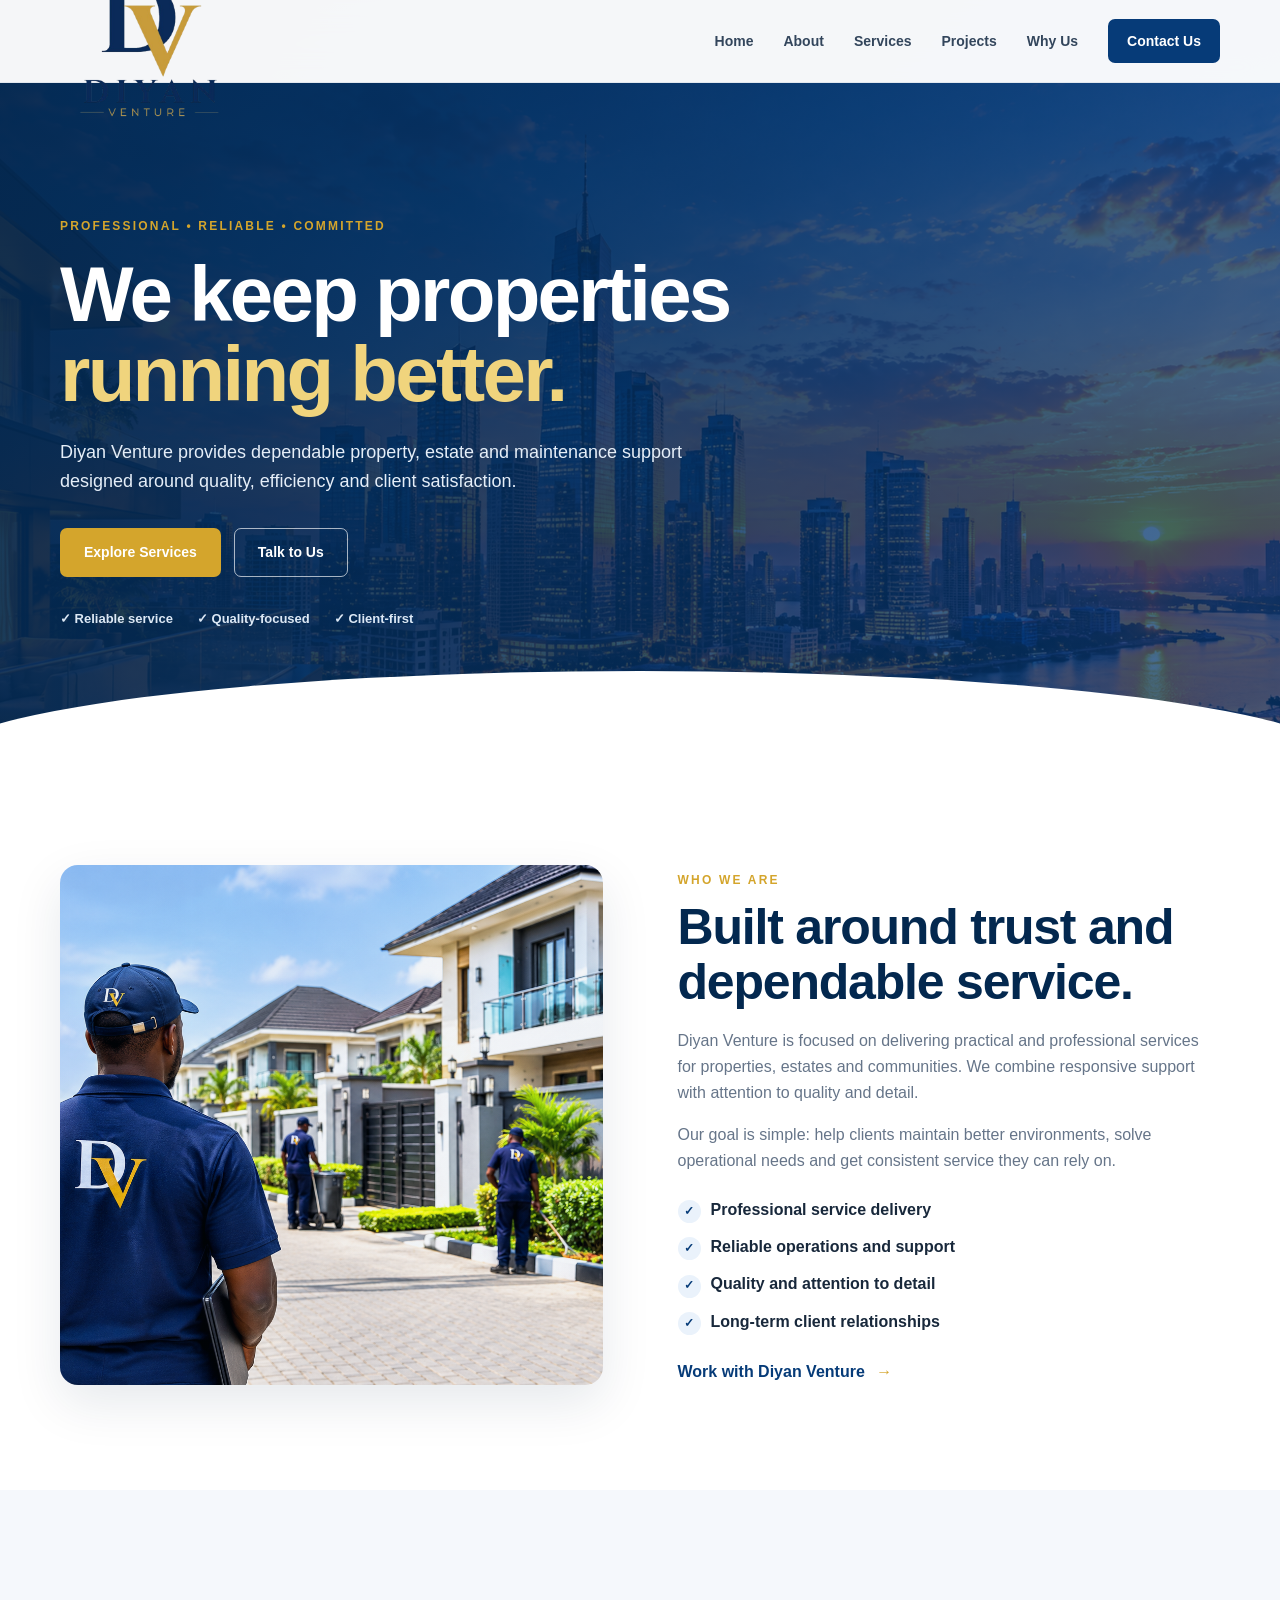
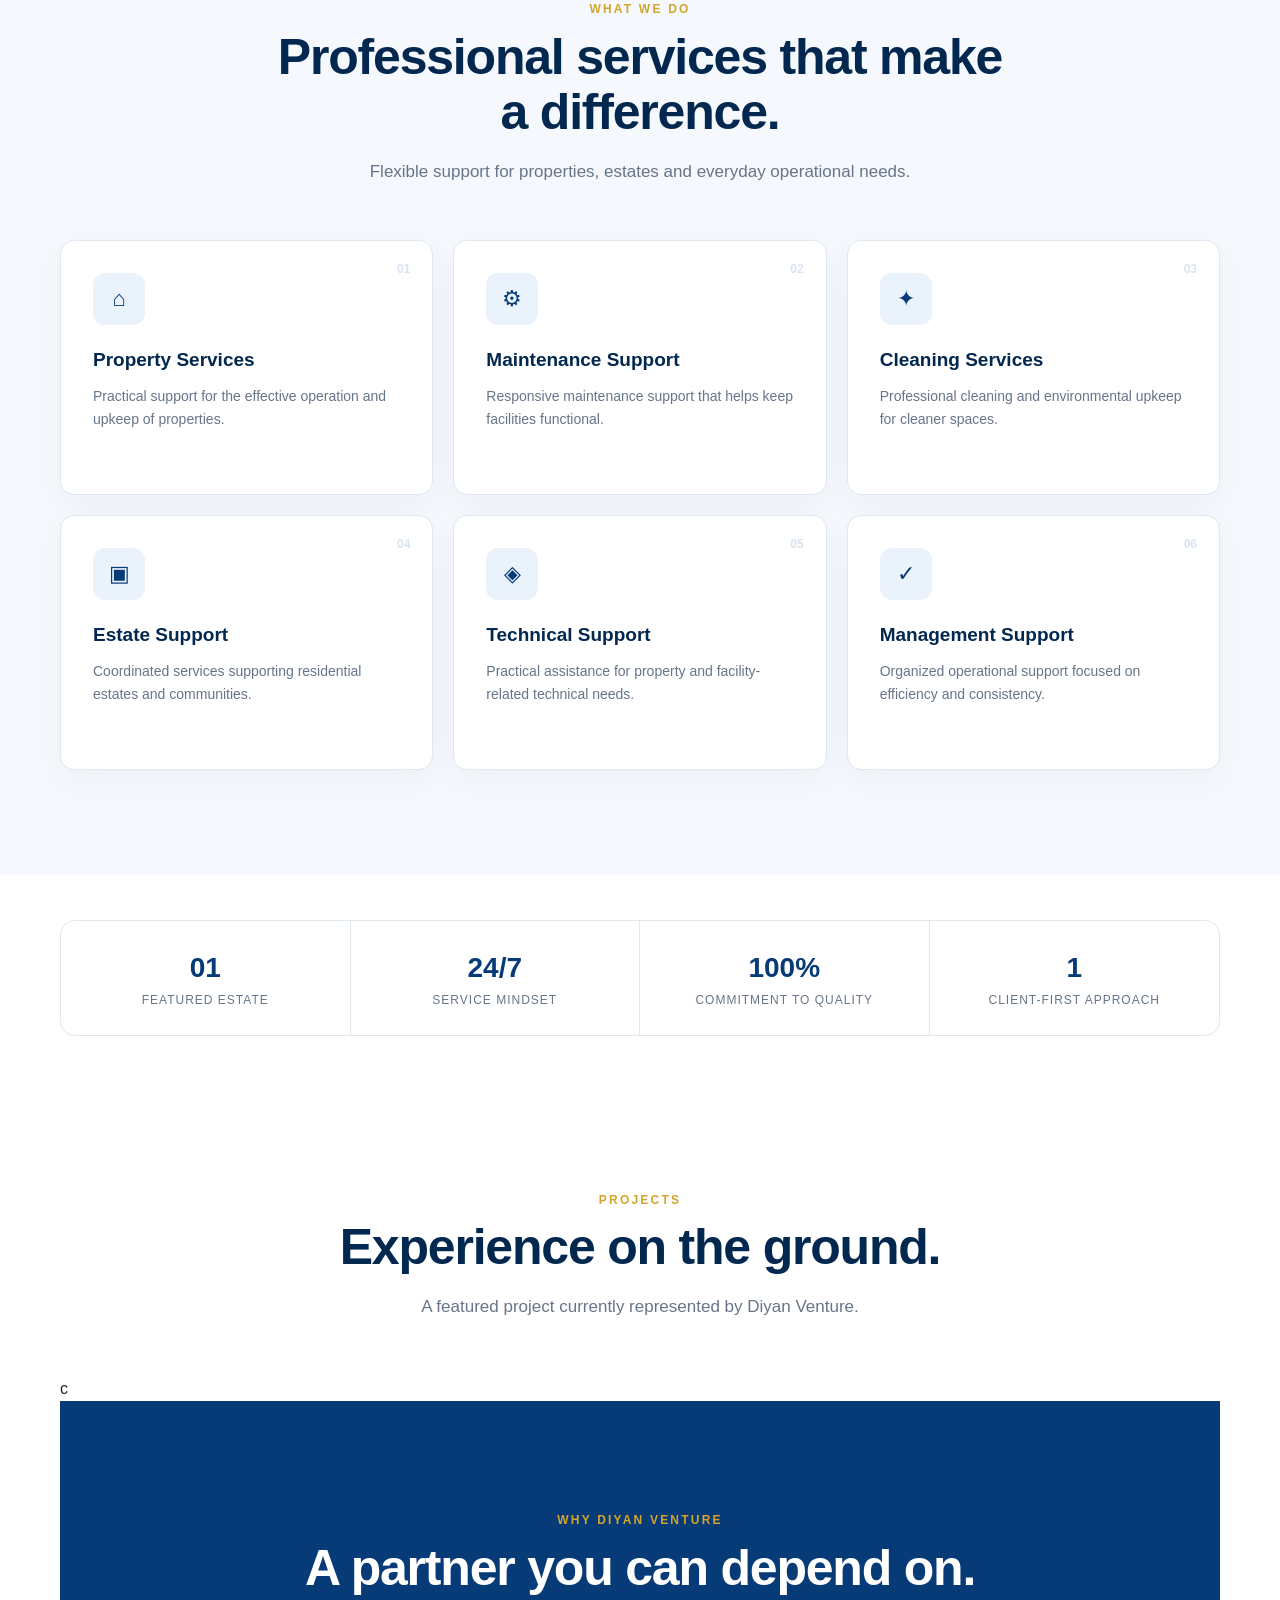
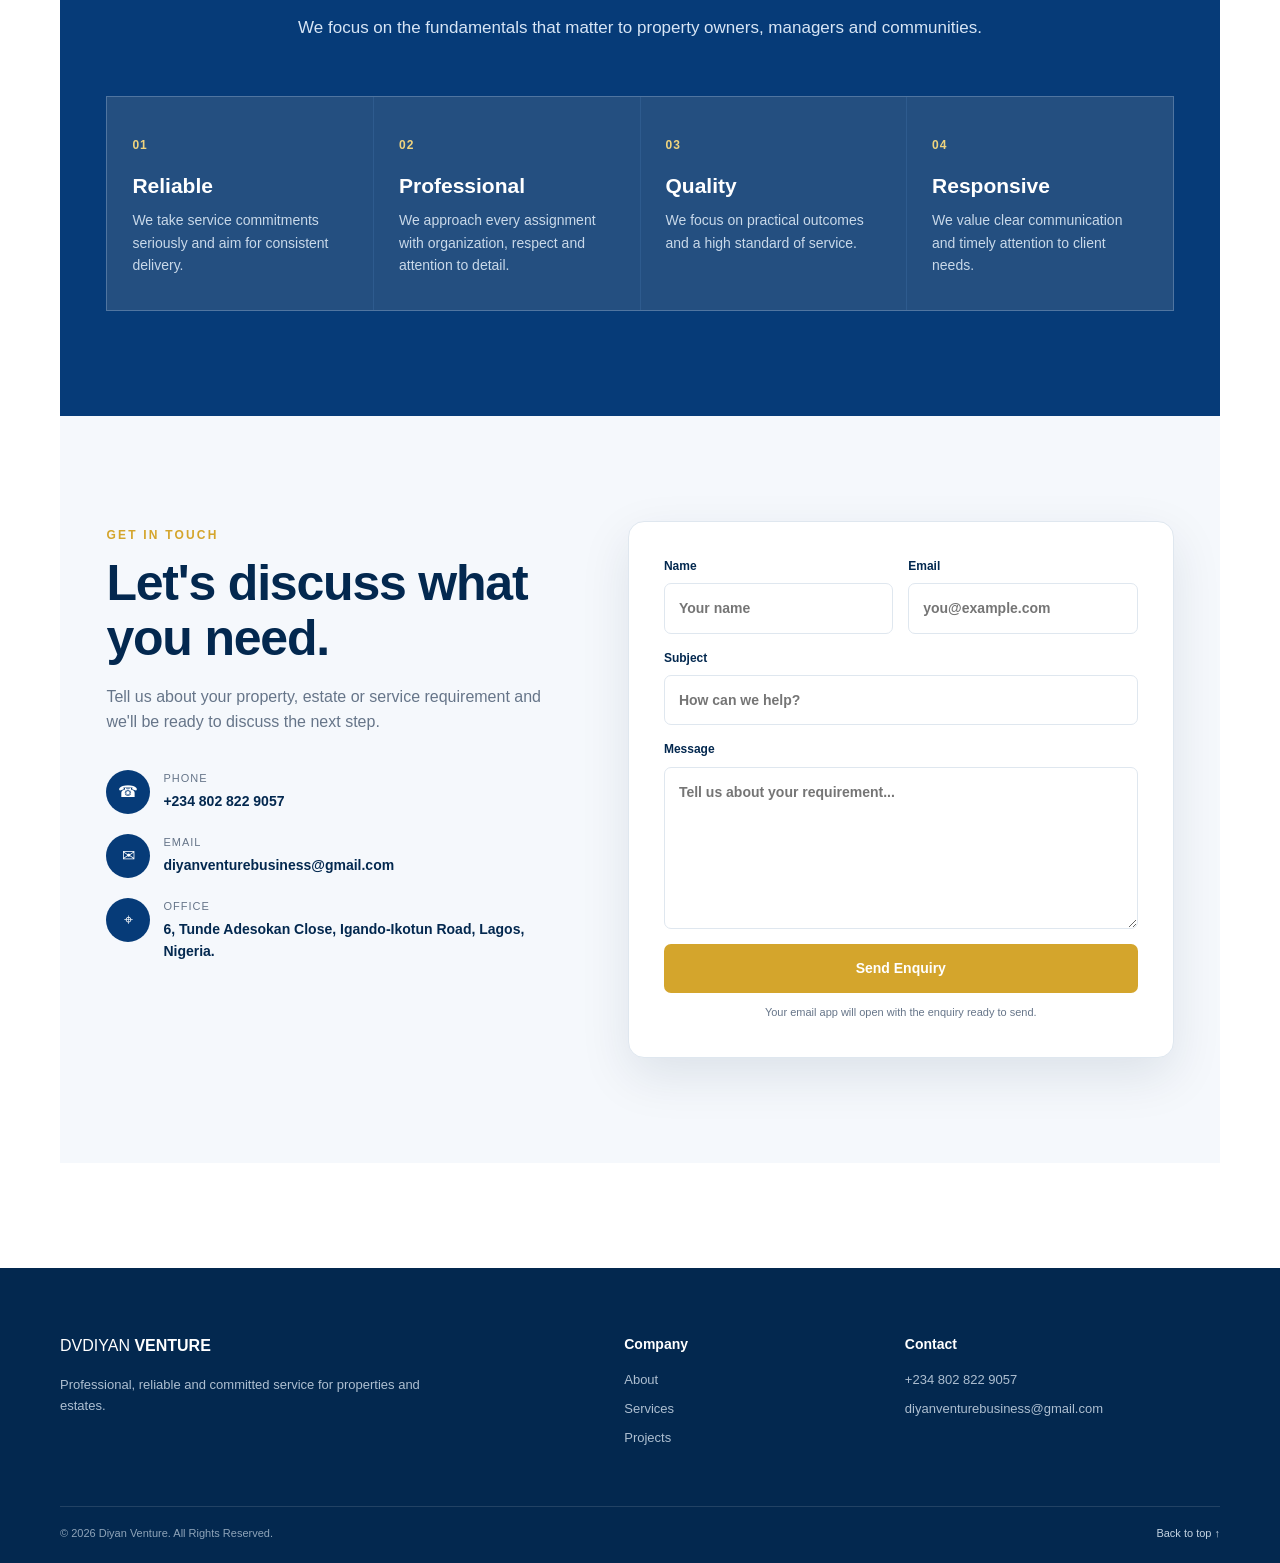
<file: index.html>
<!DOCTYPE html>
<html lang="en">
<head>
  <meta charset="UTF-8">
  <meta name="viewport" content="width=device-width, initial-scale=1.0">
  <meta name="description" content="Diyan Venture — professional property, estate and maintenance services in Lagos, Nigeria.">
  <meta name="theme-color" content="#063b78">
  <title>Diyan Venture | Professional Facility Management Services</title>
  <link rel="preconnect" href="https://fonts.googleapis.com">
  <link rel="preconnect" href="https://fonts.gstatic.com" crossorigin>
  <link href="https://fonts.googleapis.com/css2?family=Inter:wght@400;500;600;700;800&display=swap" rel="stylesheet">
  <link rel="stylesheet" href="assets/css/style.css">
</head>
<body>
  <header class="site-header" id="top">
    <nav class="navbar container" aria-label="Main navigation">
      <a class="brand" href="#home" aria-label="Diyan Venture home">
  <img src="assets/images/logo.png" alt="Diyan Venture Logo">
</a>

      <button class="nav-toggle" id="navToggle" aria-label="Open menu" aria-expanded="false">
        <span></span><span></span><span></span>
      </button>

      <div class="nav-menu" id="navMenu">
        <a href="#home">Home</a>
        <a href="#about">About</a>
        <a href="#services">Services</a>
        <a href="#projects">Projects</a>
        <a href="#why-us">Why Us</a>
        <a class="nav-cta" href="#contact">Contact Us</a>
      </div>
    </nav>
  </header>

  <main>
    <section class="hero" id="home">
      <div class="hero-overlay"></div>
      <div class="container hero-content">
        <div class="hero-copy">
          <span class="eyebrow">PROFESSIONAL • RELIABLE • COMMITTED</span>
          <h1>We keep properties <span>running better.</span></h1>
          <p>
            Diyan Venture provides dependable property, estate and maintenance
            support designed around quality, efficiency and client satisfaction.
          </p>
          <div class="hero-actions">
            <a class="btn btn-primary" href="#services">Explore Services</a>
            <a class="btn btn-outline" href="#contact">Talk to Us</a>
          </div>
          <div class="hero-trust">
            <span>✓ Reliable service</span>
            <span>✓ Quality-focused</span>
            <span>✓ Client-first</span>
          </div>
        </div>
      </div>
      <div class="hero-curve"></div>
    </section>

    <section class="intro section" id="about">
      <div class="container two-column">
        <div class="image-card image-about" role="img" aria-label="Professional property environment"></div>
        <div class="section-copy">
          <span class="eyebrow">WHO WE ARE</span>
          <h2>Built around trust and dependable service.</h2>
          <p>
            Diyan Venture is focused on delivering practical and professional
            services for properties, estates and communities. We combine
            responsive support with attention to quality and detail.
          </p>
          <p>
            Our goal is simple: help clients maintain better environments,
            solve operational needs and get consistent service they can rely on.
          </p>
          <ul class="check-list">
            <li>Professional service delivery</li>
            <li>Reliable operations and support</li>
            <li>Quality and attention to detail</li>
            <li>Long-term client relationships</li>
          </ul>
          <a class="text-link" href="#contact">Work with Diyan Venture <span>→</span></a>
        </div>
      </div>
    </section>

    <section class="services section section-light" id="services">
      <div class="container">
        <div class="section-heading">
          <span class="eyebrow">WHAT WE DO</span>
          <h2>Professional services that make a difference.</h2>
          <p>Flexible support for properties, estates and everyday operational needs.</p>
        </div>

        <div class="service-grid">
          <article class="service-card">
            <div class="service-number">01</div>
            <div class="service-icon">⌂</div>
            <h3>Property Services</h3>
            <p>Practical support for the effective operation and upkeep of properties.</p>
          </article>
          <article class="service-card">
            <div class="service-number">02</div>
            <div class="service-icon">⚙</div>
            <h3>Maintenance Support</h3>
            <p>Responsive maintenance support that helps keep facilities functional.</p>
          </article>
          <article class="service-card">
            <div class="service-number">03</div>
            <div class="service-icon">✦</div>
            <h3>Cleaning Services</h3>
            <p>Professional cleaning and environmental upkeep for cleaner spaces.</p>
          </article>
          <article class="service-card">
            <div class="service-number">04</div>
            <div class="service-icon">▣</div>
            <h3>Estate Support</h3>
            <p>Coordinated services supporting residential estates and communities.</p>
          </article>
          <article class="service-card">
            <div class="service-number">05</div>
            <div class="service-icon">◈</div>
            <h3>Technical Support</h3>
            <p>Practical assistance for property and facility-related technical needs.</p>
          </article>
          <article class="service-card">
            <div class="service-number">06</div>
            <div class="service-icon">✓</div>
            <h3>Management Support</h3>
            <p>Organized operational support focused on efficiency and consistency.</p>
          </article>
        </div>
      </div>
    </section>

    <section class="stats section">
      <div class="container stats-grid">
        <div><strong>01</strong><span>Featured Estate</span></div>
        <div><strong>24/7</strong><span>Service mindset</span></div>
        <div><strong>100%</strong><span>Commitment to quality</span></div>
        <div><strong>1</strong><span>Client-first approach</span></div>
      </div>
    </section>

    <section class="projects section" id="projects">
      <div class="container">
        <div class="section-heading">
          <span class="eyebrow">PROJECTS</span>
          <h2>Experience on the ground.</h2>
          <p>A featured project currently represented by Diyan Venture.</p>
        </div>

     c

    <section class="why section section-blue" id="why-us">
      <div class="container">
        <div class="section-heading section-heading-white">
          <span class="eyebrow">WHY DIYAN VENTURE</span>
          <h2>A partner you can depend on.</h2>
          <p>We focus on the fundamentals that matter to property owners, managers and communities.</p>
        </div>

        <div class="why-grid">
          <article><span>01</span><h3>Reliable</h3><p>We take service commitments seriously and aim for consistent delivery.</p></article>
          <article><span>02</span><h3>Professional</h3><p>We approach every assignment with organization, respect and attention to detail.</p></article>
          <article><span>03</span><h3>Quality</h3><p>We focus on practical outcomes and a high standard of service.</p></article>
          <article><span>04</span><h3>Responsive</h3><p>We value clear communication and timely attention to client needs.</p></article>
        </div>
      </div>
    </section>

    <section class="contact section section-light" id="contact">
      <div class="container contact-grid">
        <div class="contact-copy">
          <span class="eyebrow">GET IN TOUCH</span>
          <h2>Let's discuss what you need.</h2>
          <p>
            Tell us about your property, estate or service requirement and
            we'll be ready to discuss the next step.
          </p>

          <div class="contact-list">
            <a href="tel:+2348028229057">
              <span class="contact-icon">☎</span>
              <span><small>Phone</small><strong>+234 802 822 9057</strong></span>
            </a>
            <a href="mailto:diyanventurebusiness@gmail.com">
              <span class="contact-icon">✉</span>
              <span><small>Email</small><strong>diyanventurebusiness@gmail.com</strong></span>
            </a>
            <div>
              <span class="contact-icon">⌖</span>
              <span><small>Office</small><strong>6, Tunde Adesokan Close, Igando-Ikotun Road, Lagos, Nigeria.</strong></span>
            </div>
          </div>
        </div>

        <form class="contact-form" id="contactForm">
          <div class="form-row">
            <label>Name<input id="name" name="name" type="text" placeholder="Your name" required></label>
            <label>Email<input id="email" name="email" type="email" placeholder="you@example.com" required></label>
          </div>
          <label>Subject<input id="subject" name="subject" type="text" placeholder="How can we help?" required></label>
          <label>Message<textarea id="message" name="message" rows="6" placeholder="Tell us about your requirement..." required></textarea></label>
          <button class="btn btn-primary btn-full" type="submit">Send Enquiry</button>
          <p class="form-note">Your email app will open with the enquiry ready to send.</p>
        </form>
      </div>
    </section>
  </main>

  <footer class="footer">
    <div class="container footer-grid">
      <div>
        <a class="brand footer-brand" href="#home">
          <span class="brand-mark">DV</span>
          <span class="brand-name">DIYAN <b>VENTURE</b></span>
        </a>
        <p>Professional, reliable and committed service for properties and estates.</p>
      </div>
      <div>
        <h4>Company</h4>
        <a href="#about">About</a>
        <a href="#services">Services</a>
        <a href="#projects">Projects</a>
      </div>
      <div>
        <h4>Contact</h4>
        <a href="tel:+2348028229057">+234 802 822 9057</a>
        <a href="mailto:diyanventurebusiness@gmail.com">diyanventurebusiness@gmail.com</a>
      </div>
    </div>
    <div class="container footer-bottom">
      <span>© <span id="year"></span> Diyan Venture. All Rights Reserved.</span>
      <a href="#top">Back to top ↑</a>
    </div>
  </footer>

  <script src="assets/js/app.js"></script>
</body>
</html>
</file>
<file: assets/css/style.css>
/* =====================================================
   DIYAN VENTURE
   PROFESSIONAL WEBSITE
   COMPLETE STYLE SHEET
   ===================================================== */


/* =====================================================
   1. VARIABLES
   ===================================================== */

:root {
  --blue: #063b78;
  --blue-dark: #03284f;
  --blue-light: #0d4f98;

  --gold: #d4a52c;
  --gold-light: #f0d47d;

  --white: #ffffff;
  --black: #18283b;

  --gray: #667589;
  --light-gray: #f5f8fc;

  --border: #dfe7ef;

  --shadow: 0 18px 50px rgba(10, 35, 65, 0.10);

  --radius: 18px;
}


/* =====================================================
   2. RESET
   ===================================================== */

* {
  margin: 0;
  padding: 0;
  box-sizing: border-box;
}

html {
  scroll-behavior: smooth;
}

body {
  font-family: Arial, Helvetica, sans-serif;
  color: var(--black);
  background: var(--white);
  line-height: 1.6;
}

a {
  color: inherit;
}

img {
  max-width: 100%;
  display: block;
}

button,
input,
textarea {
  font-family: inherit;
}

.container {
  width: min(1160px, 92%);
  margin: 0 auto;
}


/* =====================================================
   3. SECTIONS
   ===================================================== */

.section {
  padding: 105px 0;
}

.section-light {
  background: var(--light-gray);
}

.section-blue {
  background: var(--blue);
  color: var(--white);
}

.eyebrow {
  display: inline-block;

  color: var(--gold);

  font-size: 12px;
  font-weight: 800;

  letter-spacing: 2.2px;
}

.section-heading {
  max-width: 760px;

  margin: 0 auto 55px;

  text-align: center;
}

.section-heading h2,
.section-copy h2,
.contact-copy h2 {
  font-size: clamp(32px, 4vw, 50px);

  line-height: 1.1;

  color: var(--blue-dark);

  margin: 9px 0 18px;

  letter-spacing: -1.2px;
}

.section-heading p {
  color: var(--gray);

  font-size: 17px;
}

.section-heading-white h2 {
  color: var(--white);
}

.section-heading-white p {
  color: #d7e5f5;
}


/* =====================================================
   4. HEADER
   ===================================================== */

.site-header {
  position: fixed;

  top: 0;
  left: 0;

  width: 100%;

  z-index: 1000;

  background: rgba(255, 255, 255, 0.96);

  backdrop-filter: blur(16px);

  border-bottom: 1px solid rgba(6, 59, 120, 0.08);
}

.navbar {
  height: 82px;

  display: flex;

  align-items: center;

  justify-content: space-between;
}


/* =====================================================
   5. DIYAN VENTURE LOGO
   ===================================================== */

.brand {
  display: inline-flex;

  align-items: center;

  text-decoration: none;
}

.brand img {
  width: 170px;

  height: auto;

  display: block;
}


/* =====================================================
   6. NAVIGATION
   ===================================================== */

.nav-menu {
  display: flex;

  align-items: center;

  gap: 30px;
}

.nav-menu > a {
  text-decoration: none;

  font-size: 14px;

  font-weight: 700;

  color: #33465c;

  transition: 0.25s;
}

.nav-menu > a:hover {
  color: var(--blue);
}

.nav-menu .nav-cta {
  padding: 11px 19px;

  background: var(--blue);

  color: var(--white);

  border-radius: 7px;
}

.nav-menu .nav-cta:hover {
  background: var(--gold);

  color: var(--white);
}


/* =====================================================
   7. MOBILE MENU BUTTON
   ===================================================== */

.nav-toggle {
  display: none;

  background: none;

  border: 0;

  width: 42px;

  height: 42px;

  cursor: pointer;
}

.nav-toggle span {
  display: block;

  width: 23px;

  height: 2px;

  background: var(--blue);

  margin: 5px auto;
}


/* =====================================================
   8. HERO SECTION
   ===================================================== */

.hero {
  position: relative;

  min-height: 760px;

  display: flex;

  align-items: center;

  padding-top: 82px;

  background:
    linear-gradient(
      115deg,
      rgba(3, 40, 79, 0.95),
      rgba(6, 59, 120, 0.72)
    ),
    url("../images/hero.png") center/cover no-repeat;

  overflow: hidden;
}

.hero-content {
  position: relative;

  z-index: 2;
}

.hero-copy {
  max-width: 760px;

  color: var(--white);

  padding: 80px 0;
}

.hero-copy h1 {
  font-size: clamp(48px, 7vw, 78px);

  line-height: 1.02;

  letter-spacing: -2.7px;

  margin: 17px 0 24px;
}

.hero-copy h1 span {
  color: var(--gold-light);
}

.hero-copy > p {
  max-width: 650px;

  color: #e5eef8;

  font-size: 18px;
}

.hero-actions {
  display: flex;

  gap: 13px;

  flex-wrap: wrap;

  margin: 32px 0;
}

.hero-trust {
  display: flex;

  gap: 24px;

  flex-wrap: wrap;

  color: #dce8f5;

  font-size: 13px;

  font-weight: 600;
}

.hero-curve {
  position: absolute;

  bottom: -1px;

  left: -5%;

  width: 110%;

  height: 90px;

  background: var(--white);

  border-radius: 50% 50% 0 0 / 100% 100% 0 0;
}


/* =====================================================
   9. BUTTONS
   ===================================================== */

.btn {
  display: inline-flex;

  align-items: center;

  justify-content: center;

  min-height: 49px;

  padding: 0 23px;

  border-radius: 7px;

  border: 1px solid transparent;

  text-decoration: none;

  font-weight: 800;

  font-size: 14px;

  cursor: pointer;

  transition: 0.25s;
}

.btn-primary {
  background: var(--gold);

  color: var(--white);
}

.btn-primary:hover {
  transform: translateY(-2px);

  background: #b98713;
}

.btn-outline {
  border-color: rgba(255, 255, 255, 0.65);

  color: var(--white);

  background: transparent;
}

.btn-outline:hover {
  background: var(--white);

  color: var(--blue);
}

.btn-full {
  width: 100%;
}


/* =====================================================
   10. ABOUT SECTION
   ===================================================== */

.two-column {
  display: grid;

  grid-template-columns: 1fr 1fr;

  gap: 75px;

  align-items: center;
}

.image-card {
  min-height: 520px;

  border-radius: var(--radius);

  box-shadow: var(--shadow);

  overflow: hidden;
}


/* ABOUT IMAGE */

.image-about {
  background:
    linear-gradient(
      rgba(6, 59, 120, 0.05),
      rgba(6, 59, 120, 0.05)
    ),
    url("../images/about.png") center/cover no-repeat;
}

.section-copy p {
  color: var(--gray);

  margin-bottom: 17px;
}

.check-list {
  list-style: none;

  margin: 24px 0;
}

.check-list li {
  margin: 11px 0;

  font-weight: 650;
}

.check-list li::before {
  content: "✓";

  display: inline-grid;

  place-items: center;

  width: 23px;

  height: 23px;

  border-radius: 50%;

  background: #eaf2fb;

  color: var(--blue);

  margin-right: 10px;

  font-size: 12px;
}

.text-link {
  color: var(--blue);

  font-weight: 800;

  text-decoration: none;
}

.text-link span {
  color: var(--gold);

  margin-left: 7px;
}


/* =====================================================
   11. SERVICES
   ===================================================== */

.service-grid {
  display: grid;

  grid-template-columns: repeat(3, 1fr);

  gap: 20px;
}

.service-card {
  position: relative;

  background: var(--white);

  border: 1px solid var(--border);

  border-radius: 14px;

  padding: 32px;

  min-height: 255px;

  box-shadow: 0 10px 35px rgba(10, 35, 65, 0.04);

  transition: 0.3s;

  overflow: hidden;
}

.service-card::after {
  content: "";

  position: absolute;

  left: 0;

  bottom: 0;

  width: 0;

  height: 3px;

  background: var(--gold);

  transition: 0.3s;
}

.service-card:hover {
  transform: translateY(-6px);

  box-shadow: var(--shadow);
}

.service-card:hover::after {
  width: 100%;
}

.service-number {
  position: absolute;

  right: 22px;

  top: 19px;

  color: #d9e3ee;

  font-weight: 800;

  font-size: 12px;
}

.service-icon {
  width: 52px;

  height: 52px;

  border-radius: 12px;

  background: #eaf2fb;

  color: var(--blue);

  display: grid;

  place-items: center;

  font-size: 22px;

  margin-bottom: 20px;
}

.service-card h3 {
  color: var(--blue-dark);

  font-size: 19px;

  margin-bottom: 10px;
}

.service-card p {
  color: var(--gray);

  font-size: 14px;
}


/* =====================================================
   12. STATS
   ===================================================== */

.stats {
  padding: 45px 0;

  background: var(--white);
}

.stats-grid {
  display: grid;

  grid-template-columns: repeat(4, 1fr);

  border: 1px solid var(--border);

  border-radius: 15px;

  overflow: hidden;
}

.stats-grid div {
  padding: 25px;

  text-align: center;

  border-right: 1px solid var(--border);
}

.stats-grid div:last-child {
  border-right: 0;
}

.stats-grid strong {
  display: block;

  color: var(--blue);

  font-size: 28px;
}

.stats-grid span {
  display: block;

  color: var(--gray);

  font-size: 12px;

  text-transform: uppercase;

  letter-spacing: 1px;
}


/* =====================================================
   13. PROJECTS
   ===================================================== */

.project-feature {
  display: grid;

  grid-template-columns: 1.05fr 0.95fr;

  background: var(--white);

  border: 1px solid var(--border);

  border-radius: 20px;

  overflow: hidden;

  box-shadow: var(--shadow);
}


/* EGAN ESTATE IMAGE */

.project-image {
  min-height: 500px;

  background:
    linear-gradient(
      rgba(3, 40, 79, 0.05),
      rgba(3, 40, 79, 0.05)
    ),
    url("../images/egan-estate.webp") center/cover no-repeat;
}

.project-content {
  padding: 55px;

  display: flex;

  flex-direction: column;

  justify-content: center;
}

.project-tag {
  color: var(--gold);

  font-size: 12px;

  font-weight: 800;

  letter-spacing: 2px;
}

.project-content h3 {
  font-size: 40px;

  color: var(--blue-dark);

  line-height: 1.1;

  margin: 10px 0 18px;
}

.project-content p {
  color: var(--gray);

  margin-bottom: 25px;
}

.project-meta {
  display: grid;

  grid-template-columns: 1fr 1fr;

  gap: 15px;

  margin-bottom: 28px;
}

.project-meta div {
  border-left: 2px solid var(--gold);

  padding-left: 12px;
}

.project-meta span {
  display: block;

  color: var(--gray);

  font-size: 11px;

  text-transform: uppercase;

  letter-spacing: 1px;
}

.project-meta strong {
  display: block;

  color: var(--blue-dark);

  font-size: 13px;

  margin-top: 3px;
}


/* =====================================================
   14. WHY US
   ===================================================== */

.why-grid {
  display: grid;

  grid-template-columns: repeat(4, 1fr);

  gap: 1px;

  background: rgba(255, 255, 255, 0.16);

  border: 1px solid rgba(255, 255, 255, 0.16);
}

.why-grid article {
  padding: 34px 25px;

  background: rgba(3, 40, 79, 0.22);
}

.why-grid article > span {
  color: var(--gold-light);

  font-weight: 800;

  font-size: 12px;

  letter-spacing: 1px;
}

.why-grid h3 {
  font-size: 21px;

  margin: 12px 0 7px;
}

.why-grid p {
  color: #c9d9e9;

  font-size: 14px;
}


/* =====================================================
   15. CONTACT
   ===================================================== */

.contact-grid {
  display: grid;

  grid-template-columns: 0.9fr 1.1fr;

  gap: 75px;

  align-items: start;
}

.contact-copy > p {
  color: var(--gray);

  max-width: 520px;
}

.contact-list {
  margin-top: 35px;

  display: grid;

  gap: 20px;
}

.contact-list > a,
.contact-list > div {
  display: flex;

  gap: 13px;

  align-items: flex-start;

  text-decoration: none;
}

.contact-icon {
  flex: 0 0 44px;

  width: 44px;

  height: 44px;

  display: grid;

  place-items: center;

  background: var(--blue);

  color: var(--white);

  border-radius: 50%;
}

.contact-list small {
  display: block;

  color: var(--gray);

  font-size: 11px;

  text-transform: uppercase;

  letter-spacing: 1px;
}

.contact-list strong {
  display: block;

  color: var(--blue-dark);

  font-size: 14px;

  margin-top: 2px;
}


/* CONTACT FORM */

.contact-form {
  background: var(--white);

  border: 1px solid var(--border);

  border-radius: 16px;

  padding: 35px;

  box-shadow: var(--shadow);
}

.contact-form label {
  display: block;

  color: var(--blue-dark);

  font-weight: 700;

  font-size: 12px;

  margin-bottom: 15px;
}

.form-row {
  display: grid;

  grid-template-columns: 1fr 1fr;

  gap: 15px;
}

.contact-form input,
.contact-form textarea {
  display: block;

  width: 100%;

  border: 1px solid var(--border);

  border-radius: 7px;

  margin-top: 7px;

  padding: 13px 14px;

  font: inherit;

  font-size: 14px;

  outline: none;

  transition: 0.2s;
}

.contact-form input:focus,
.contact-form textarea:focus {
  border-color: var(--blue);

  box-shadow: 0 0 0 3px rgba(6, 59, 120, 0.08);
}

.contact-form textarea {
  resize: vertical;
}

.form-note {
  font-size: 11px;

  color: var(--gray);

  text-align: center;

  margin-top: 11px;
}


/* =====================================================
   16. FOOTER
   ===================================================== */

.footer {
  background: var(--blue-dark);

  color: var(--white);

  padding: 65px 0 20px;
}

.footer-grid {
  display: grid;

  grid-template-columns: 1.6fr 0.7fr 1fr;

  gap: 60px;

  padding-bottom: 50px;
}


/* FOOTER LOGO */

.footer-brand {
  margin-bottom: 17px;
}

.footer-brand img {
  width: 170px;

  height: auto;

  display: block;
}


/* FOOTER TEXT */

.footer-grid p {
  color: #aebfd1;

  max-width: 380px;

  font-size: 13px;
}

.footer-grid h4 {
  font-size: 14px;

  margin-bottom: 15px;
}

.footer-grid > div > a:not(.brand) {
  display: block;

  text-decoration: none;

  color: #aebfd1;

  font-size: 13px;

  margin: 8px 0;
}

.footer-grid > div > a:not(.brand):hover {
  color: var(--gold-light);
}


/* FOOTER BOTTOM */

.footer-bottom {
  border-top: 1px solid rgba(255, 255, 255, 0.12);

  padding-top: 18px;

  display: flex;

  justify-content: space-between;

  color: #8fa4b9;

  font-size: 11px;
}

.footer-bottom a {
  text-decoration: none;

  color: #c5d4e2;
}


/* =====================================================
   17. TABLET
   ===================================================== */

@media (max-width: 900px) {

  /* MOBILE NAVIGATION */

  .nav-toggle {
    display: block;
  }

  .nav-menu {
    position: absolute;

    top: 82px;

    left: 0;

    width: 100%;

    display: none;

    flex-direction: column;

    align-items: stretch;

    gap: 0;

    background: var(--white);

    border-bottom: 1px solid var(--border);

    padding: 8px 4% 18px;

    box-shadow: 0 15px 30px rgba(0, 0, 0, 0.08);
  }

  .nav-menu.open {
    display: flex;
  }

  .nav-menu > a {
    padding: 12px 10px;
  }

  .nav-menu .nav-cta {
    text-align: center;

    margin: 6px 10px;
  }


  /* LAYOUT */

  .two-column,
  .project-feature,
  .contact-grid {
    grid-template-columns: 1fr;
  }


  /* ABOUT */

  .image-about {
    min-height: 400px;
  }


  /* SERVICES */

  .service-grid {
    grid-template-columns: 1fr 1fr;
  }


  /* WHY US */

  .why-grid {
    grid-template-columns: 1fr 1fr;
  }


  /* PROJECT */

  .project-image {
    min-height: 400px;
  }
}


/* =====================================================
   18. MOBILE
   ===================================================== */

@media (max-width: 600px) {

  .container {
    width: 90%;
  }

  .section {
    padding: 75px 0;
  }


  /* HEADER */

  .navbar {
    height: 72px;
  }

  .brand img,
  .footer-brand img {
    width: 145px;
  }


  /* HERO */

  .hero {
    min-height: 700px;

    padding-top: 72px;

    background-position: center;
  }

  .hero-copy {
    padding: 50px 0;
  }

  .hero-copy h1 {
    font-size: 47px;

    letter-spacing: -1.8px;
  }

  .hero-copy > p {
    font-size: 16px;
  }

  .hero-actions {
    flex-direction: column;

    align-items: stretch;
  }

  .hero-actions .btn {
    width: 100%;
  }

  .hero-trust {
    gap: 10px;

    display: grid;
  }


  /* SERVICES */

  .service-grid {
    grid-template-columns: 1fr;
  }


  /* STATS */

  .stats-grid {
    grid-template-columns: 1fr;
  }

  .stats-grid div {
    border-right: 0;

    border-bottom: 1px solid var(--border);
  }

  .stats-grid div:last-child {
    border-bottom: 0;
  }


  /* PROJECT */

  .project-content {
    padding: 35px 25px;
  }

  .project-content h3 {
    font-size: 31px;
  }

  .project-meta {
    grid-template-columns: 1fr;
  }


  /* WHY US */

  .why-grid {
    grid-template-columns: 1fr;
  }


  /* CONTACT */

  .form-row {
    grid-template-columns: 1fr;
  }

  .contact-form {
    padding: 25px;
  }


  /* FOOTER */

  .footer-grid {
    grid-template-columns: 1fr;

    gap: 30px;
  }

  .footer-bottom {
    gap: 10px;

    align-items: flex-start;

    flex-direction: column;
  }
}
</file>
